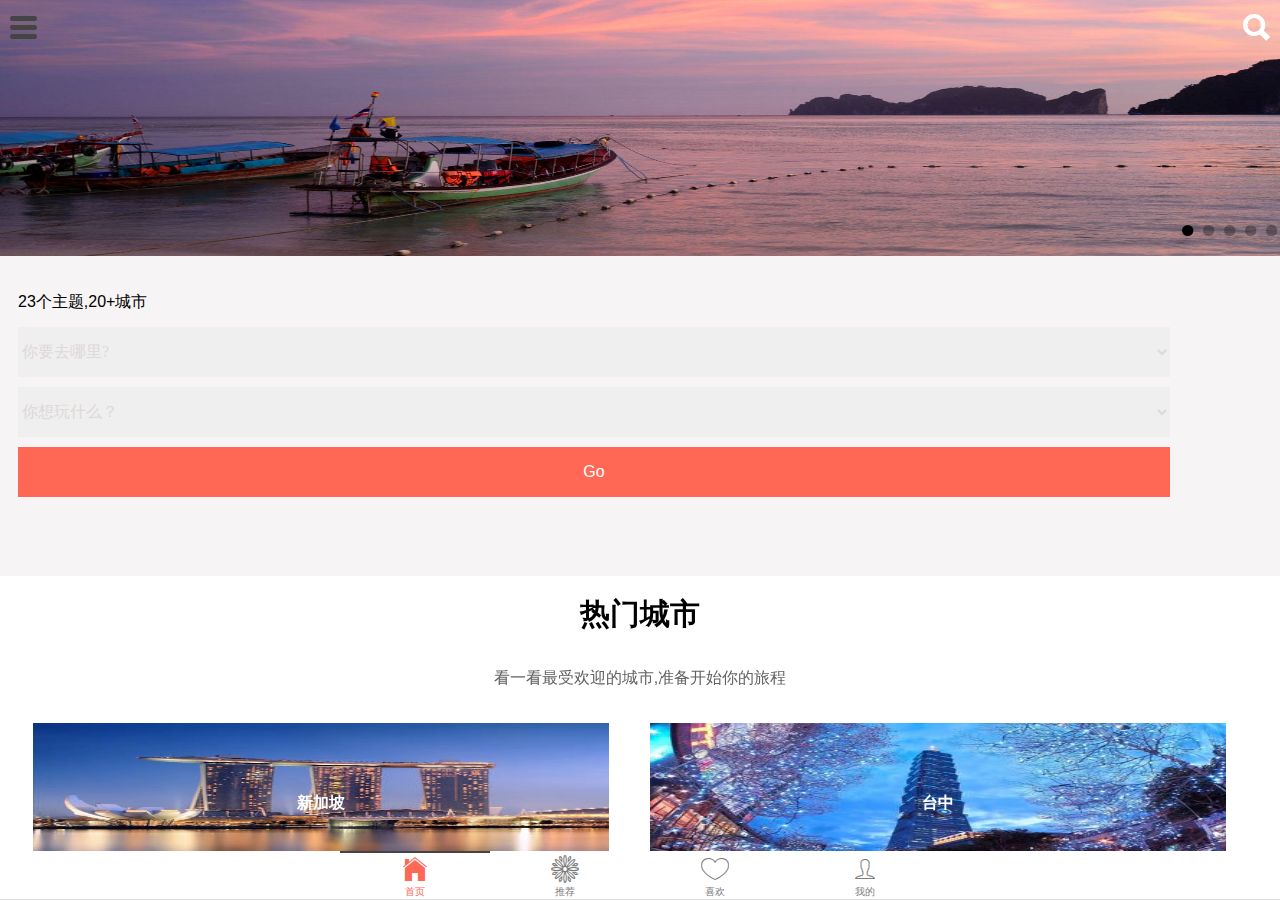
<file: info/index/0028116062025/index.html>
<!DOCTYPE html>
<html ng-app="myapp">
<head>
    <meta charset="UTF-8">
    <meta name="viewport" content="initial-scale=1, maximum-scale=1, user-scalable=no, width=device-width">
    <title>首页</title>
    <link href="../../lib/css/ionic.min.css" rel="stylesheet">
    <link href="css/style.css" rel="stylesheet">
    <script src="../../lib/js/ionic.bundle.min.js"></script>
    <script src="js/app.js"></script>
</head>
<body>
<ion-nav-view>
</ion-nav-view>

</body>
</html>
</file>
<file: info/index/0028116062025/css/style.css>
body,h1, h2, h3, h4, h5, h6, p, img, ul,ol, dl,dd,dt,li,input{margin:0;padding:0;}
body{font-family:arial,"Microsoft Yahei","宋体";}
ul,ol{list-style:none;}
img,input,select{border:none;}
a{text-decoration:none;}
.clear:after{content:"200B";display:block;font-size:0;height:0;clear:both;}
.clear{*zoom:1;}
html,body{width: 100%;height: 100%;}
h1{font-weight: bolder; font-family:"微软雅黑";}
.box img{height: 100%;width: 100%;display: block;}
.slider-pager{text-align: right;}
.mi{background: tomato;}
.content1{position: relative;}
.slider{height: 30%;}
.cl{position: absolute;left:3px;top:5px;color: #fff;z-index: 5;font-size: 36px;}
.cr{position: absolute;right:3px;top:5px;color: #fff;z-index: 5;font-size: 36px;}
.box h3{color:#fff;text-align: center;font-size: 30px;  font-family:"微软雅黑";padding-top: 20%;font-weight: bolder; }
.box p{color: #fff;text-align: center;font-size: 16px;font-family:"微软雅黑";line-height:30px;}
.box .le{margin-right: 10px;}


/*中部*/
.cbox{height: 320px;width: 100%;background: #f6f4f4;float: left;}
.cbox p{font-size: 16px;line-height: 50px;padding-top: 20px;margin-left: 18px;}
.cbox select{width:90%;height: 50px;font-size: 16px;color: #ded8d7;font-family:"微软雅黑";margin-left: 18px;}
.cbox option{color: #ded8d7;font-family:"微软雅黑";}
.cbox .button{width:90%;margin-left: 18px;height: 50px;background: #ff6855;margin-top: 10px;}
#select-categories{margin-top: 10px;}
/*下部*/
.dbox{text-align: center;}
.dbox h2{font-weight: bolder;font-size: 30px;font-weight: bolder;font-family:"微软雅黑";margin-top: 30px;}
.dbox p{font-size:16px;color: #636363;padding-top: 36px;}
.dbox ul {margin-top: 10px;}
.dbox ul li {overflow: hidden;margin-top: 8px; }
.dbox .fota{height:160px;width: 100%;text-align: center;}
.dbox ul li h3{color: #fff;font-size:16px; line-height:160px;font-family:"微软雅黑";font-weight: bolder;}
.row{flex-wrap: wrap; padding: 0; margin: 0 1%}
.row .col-50{margin: 2% 1.6%; width: 45%;  -webkit-box-flex: 0;
     -webkit-flex: 0 0 50%;
    -moz-box-flex: 0;
    -moz-flex: 0 0 45%;
    -ms-flex: 0 0 45%;
    flex: 0 0 45%;}
/*第二*/
.tab-item-active{color:#ff6855;}
.tbox{height: 300px;text-align: center;width: 100%;}
.tbox h3{padding-top:100px;font-size: 36px; line-height: 50px;color:#fff;}
.tbox p{font-size: 15px;  line-height: 21px;color:#fff;}
.conshow .tabs{top: 5px;}
.conshow .has-tabs-top{top: 44px;}

/*第三*/
.ab{height: 100%;}
.yinying{background: rgba(0,0,0,.5);width: 100%;height: 100%;}
.pig{position: relative;}
.pig i{position: absolute;left: 50%;top:32%;color: #fff;font-size: 100px;margin-left:-50px;}
</file>
